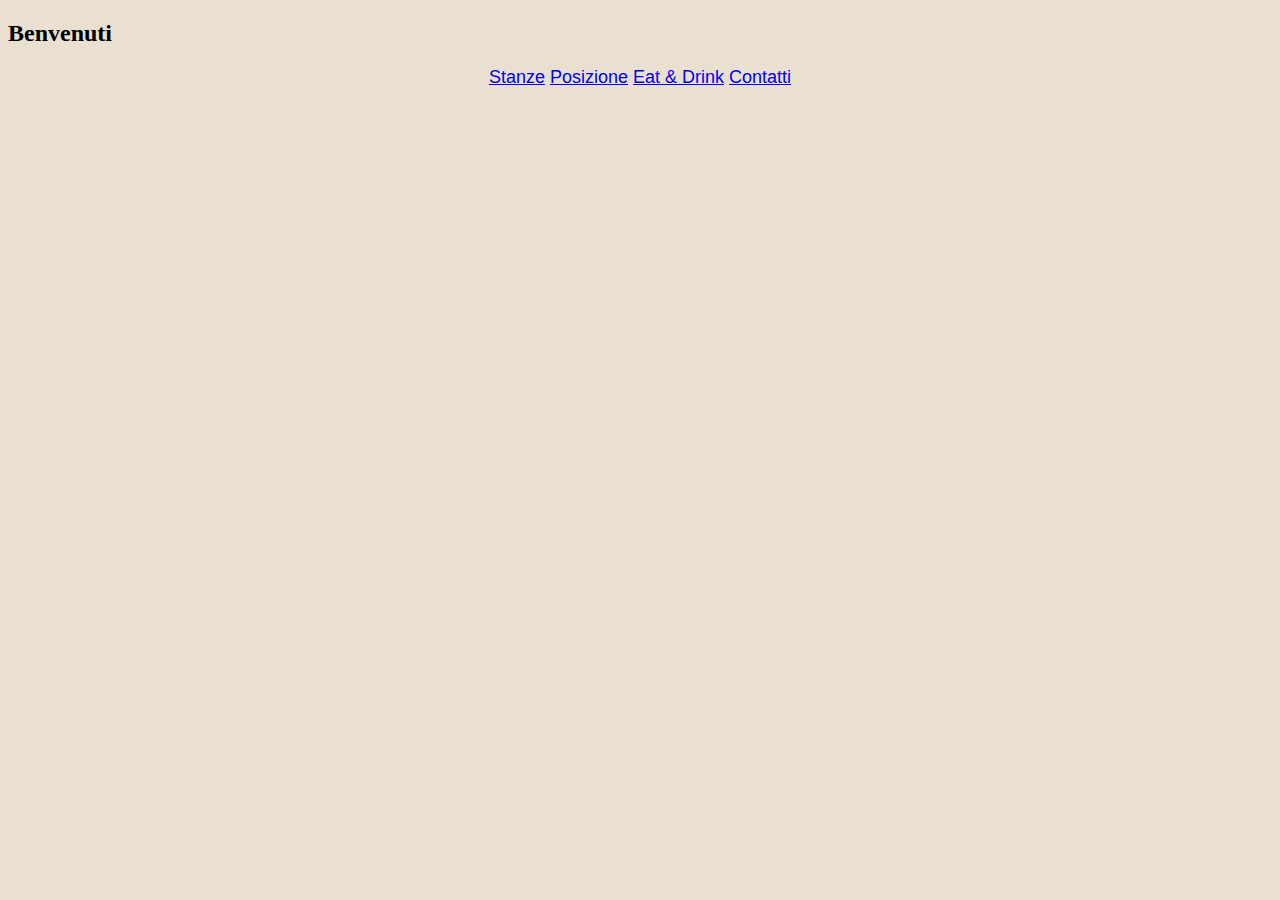
<file: TPSIT/Programmazione/B&B/index.html>
<!DOCTYPE html>
<!--Questo serve per commentare-->
<html>

<head>
	<title>Home</title>

</head>

<!--Questo serve per dare un colore alla pagina-->
<body bgcolor="#E9E0D2">

	
	
	<h2>Benvenuti</h2>
	<font  color="BLACK" align="center" face="arial" size="4">
	<p>
		<!--Questo seve per mettere un testo con link-->
		<a href=file:///C:/Matteo%20Porcu%203%5EB%20INF/TPSIT/Programmazione/stanze.html>Stanze</a>
		<a href=file:///C:/Matteo%20Porcu%203%5EB%20INF/TPSIT/Programmazione/posizione.html>Posizione</a>
		<a href=file:///C:/Matteo%20Porcu%203%5EB%20INF/TPSIT/Programmazione/Eat%20&%20drink.html>Eat & Drink</a>
		<a href=file:///C:/Matteo%20Porcu%203%5EB%20INF/TPSIT/Programmazione/Contatti.html>Contatti</a>
		</p>
	</font>
	
	<br><!--Serve per andare a capo-->
	
	<!--Questo serve per dare un font a un paragrafo-->
	
	<font color="BLACK"face="arial">
	<p><!--Questo serve per mettere un paragrafo--></p>
	</font>
	
</body>
</html>
</file>
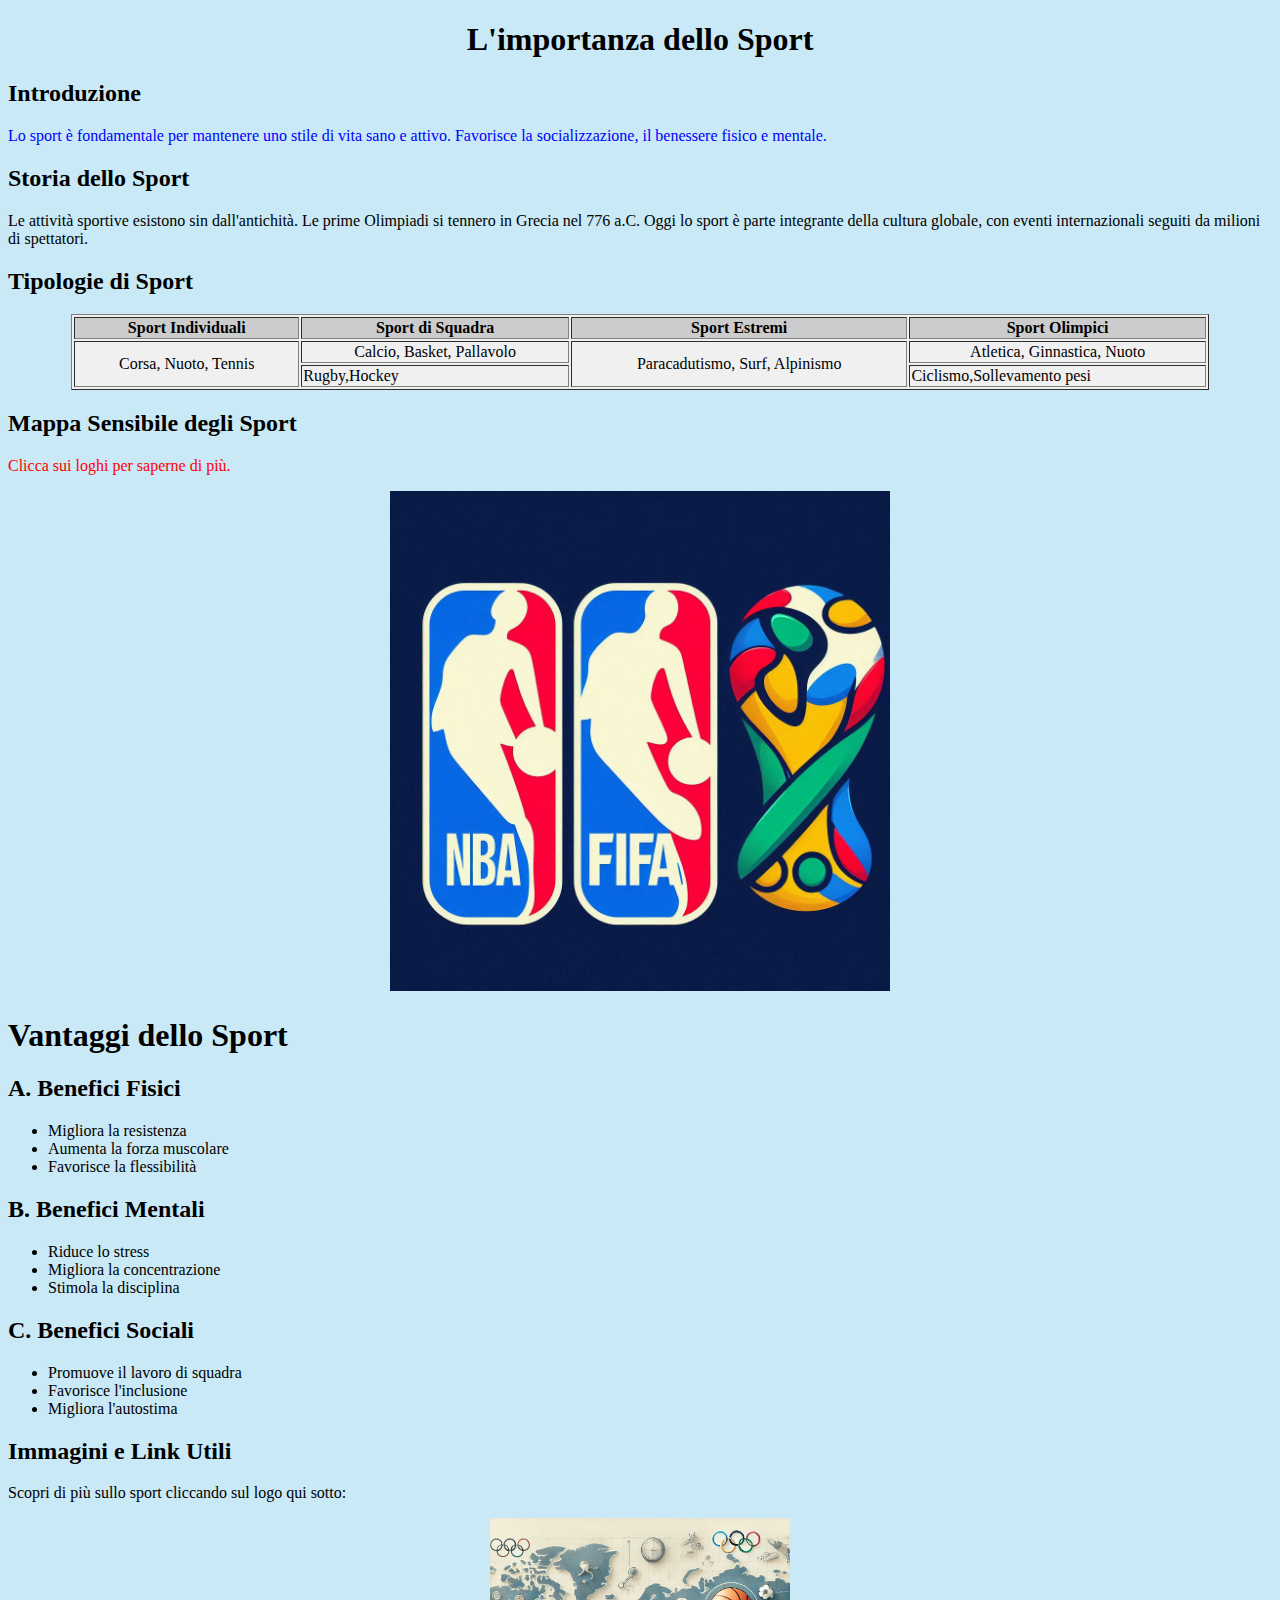
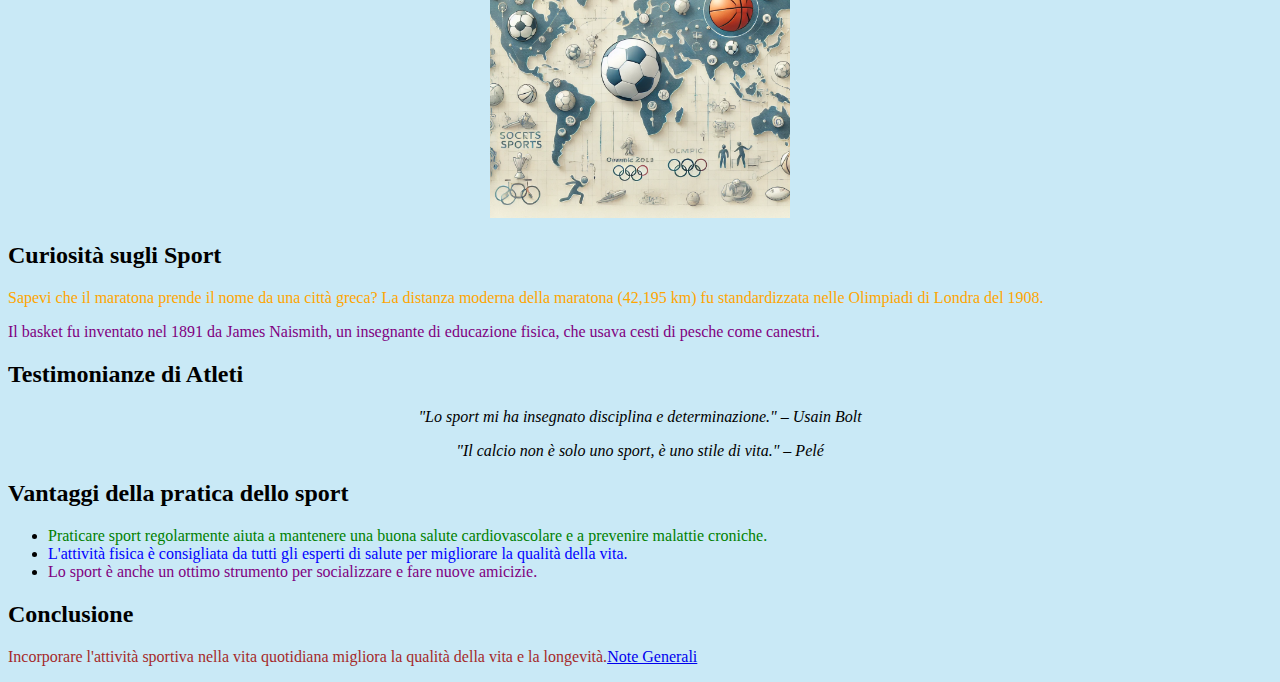
<file: TPSIT/Programmazione/Esercitazioni Scuola/Esercitazione 21-02-2025/index.html>
<!DOCTYPE html>
<html lang="it">
<head>
    <meta charset="UTF-8">
    <meta name="viewport" content="width=device-width, initial-scale=1.0">
    <title>L'importanza dello Sport</title>
</head>
<body bgcolor="#C9E9F6">

    <h1 align="center"><b>L'importanza dello Sport</b></h1>

    <h2>Introduzione</h2>
    <font color="blue">
    <p>Lo sport è fondamentale per mantenere uno stile di vita sano e attivo. Favorisce la socializzazione, il benessere fisico e mentale.</p>
    </font>
    <h2>Storia dello Sport</h2>
    <p>Le attività sportive esistono sin dall'antichità. Le prime Olimpiadi si tennero in Grecia nel 776 a.C. Oggi lo sport è parte integrante della cultura globale, con eventi internazionali seguiti da milioni di spettatori.</p>

    <h2>Tipologie di Sport</h2>
    <table border="1" bgcolor="#f0f0f0" width="90%" align="center">
        <tr bgcolor="#cccccc">
            <th>Sport Individuali</th>
            <th>Sport di Squadra</th>
            <th>Sport Estremi</th>
            <th>Sport Olimpici</th>
        </tr>
        <tr align="center">
            <td rowspan="2">Corsa, Nuoto, Tennis</td>
            <td>Calcio, Basket, Pallavolo</td>
            <td rowspan="2">Paracadutismo, Surf, Alpinismo</td>
            <td>Atletica, Ginnastica, Nuoto</td>
        </tr>

        <tr>
            <td>Rugby,Hockey</td>
            <td>Ciclismo,Sollevamento pesi</td>
        </tr>
    </table>

    <h2>Mappa Sensibile degli Sport</h2>
    <font color="red">
    <p>Clicca sui loghi per saperne di più.</p>
    </font>
    <div align="center">
        <img src="./img/loghi.jpeg" usemap="#sportmap" height="500">
    </div>
    <map name="sportmap">
        <area shape="rect" coords="0,0,100,100" href="https://www.nba.com" alt="NBA">
        <area shape="rect" coords="100,0,200,100" href="https://www.fifa.com" alt="FIFA">
        <area shape="rect" coords="200,0,300,100" href="https://www.olympics.com" alt="Olimpiadi">
    </map>

    <h1>Vantaggi dello Sport</h1>

    <h2>A. Benefici Fisici</h2>
    <ul>
        <li>Migliora la resistenza</li>
        <li>Aumenta la forza muscolare</li>
        <li>Favorisce la flessibilità</li>
    </ul>

    <h2>B. Benefici Mentali</h2>
    <ul>
        <li>Riduce lo stress</li>
        <li>Migliora la concentrazione</li>
        <li>Stimola la disciplina</li>
    </ul>

    <h2>C. Benefici Sociali</h2>
    <ul>
        <li>Promuove il lavoro di squadra</li>
        <li>Favorisce l'inclusione</li>
        <li>Migliora l'autostima</li>
    </ul>


    <h2>Immagini e Link Utili</h2>
    <p>Scopri di più sullo sport cliccando sul logo qui sotto:</p>
   
    <a href="https://www.sport.it">
    <div align="center">
            <img src="./img/sport-logo.png" width="300">
        </a>
    </div>
    

<h2>Curiosità sugli Sport</h2>
<font color="orange">
    <p>Sapevi che il maratona prende il nome da una città greca? La distanza moderna della maratona (42,195 km) fu standardizzata nelle Olimpiadi di Londra del 1908.</p>
</font>
<font color="purple">
<p>Il basket fu inventato nel 1891 da James Naismith, un insegnante di educazione fisica, che usava cesti di pesche come canestri.</p>
</font>

<h2>Testimonianze di Atleti</h2>
<div align="center">
<p><i>"Lo sport mi ha insegnato disciplina e determinazione." – Usain Bolt</i></p>
<p><i>"Il calcio non è solo uno sport, è uno stile di vita." – Pelé</i></p>
</div>
<h2>Vantaggi della pratica dello sport</h2>
<ul>
    <li><font color="green">Praticare sport regolarmente aiuta a mantenere una buona salute cardiovascolare e a prevenire malattie croniche.</font></li>
    <li><font color="blue">L'attività fisica è consigliata da tutti gli esperti di salute per migliorare la qualità della vita.</font></li>
    <li><font color="purple">Lo sport è anche un ottimo strumento per socializzare e fare nuove amicizie.</font></li>
</ul>

<h2>Conclusione</h2>
<p><font color="brown">Incorporare l'attività sportiva nella vita quotidiana migliora la qualità della vita e la longevità.</font><a href="https://it.wikipedia.org/wiki/Wikipedia:Avvertenze_generali&quot">Note Generali</a></p>

    

    
</body>
</html>
</file>
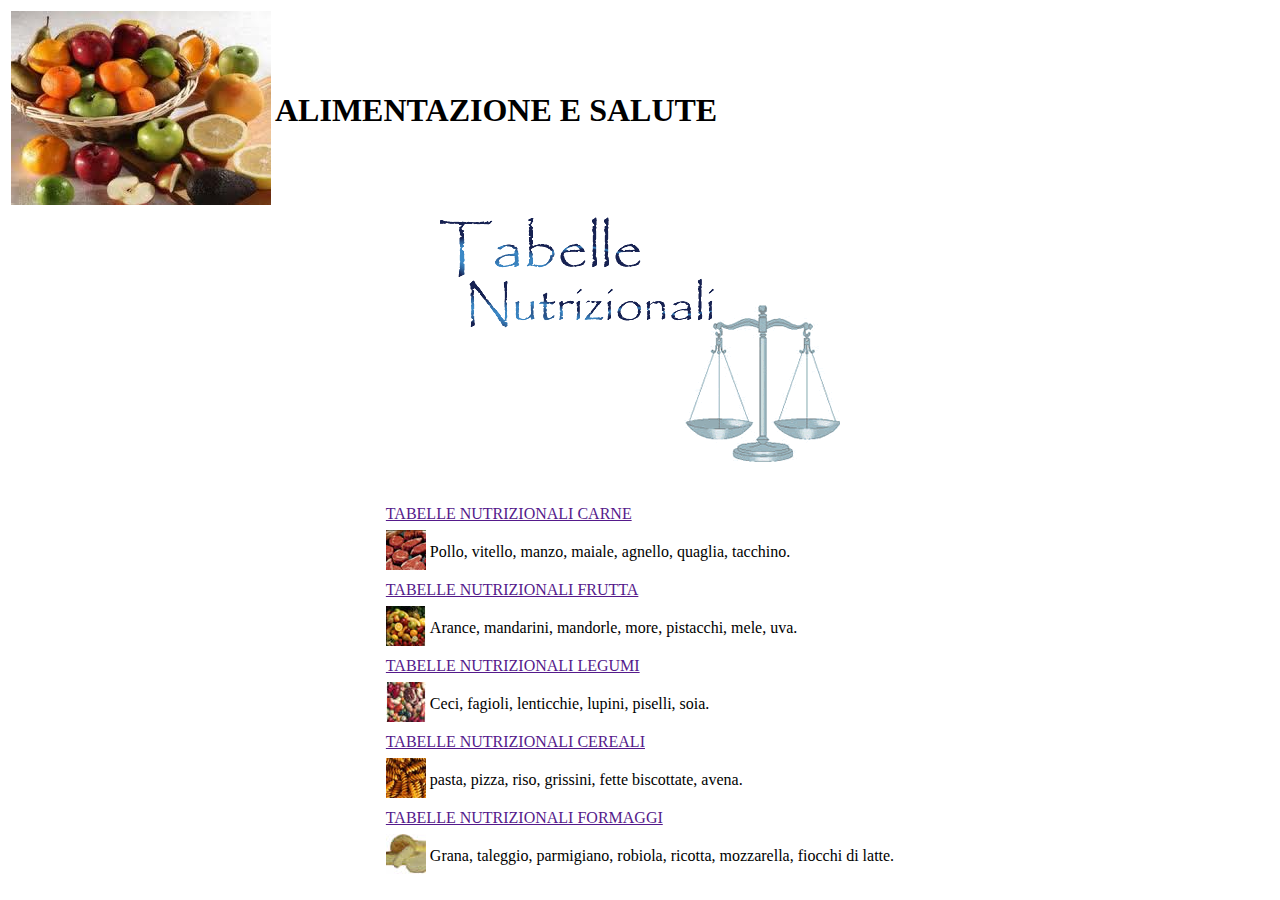
<file: TPSIT/Programmazione/Esercitazioni Scuola/Esercitazione 7-02-2025/index.html>
<!DOCTYPE html>
<html lang="it">
<head>
    <title>Tabelle Nutrizionali</title>
</head>
<body>
    <table>
        <tr>
            <td>
                <img src="./Img/logo2.jpg" alt="FRUTTA">
            </td>
            <td>
                <h1>ALIMENTAZIONE E SALUTE</h1>
            </td>
        </tr>
    </table>
    <div align="center">
     <img src="./Img/tabelle-nutrizionali.gif" alt="tabelle nutrizionali" >
    </div>

    <br><br>
    <table align="center">
        <tr>
            <td colspan="2">
                <a href="">TABELLE NUTRIZIONALI CARNE</a>

            </td>
        </tr>
        <tr>
            <td>
                <img src="./Img/carne.jpg" alt="carne">
            </td>
            <td>
                <p>Pollo, vitello, manzo, maiale, agnello, quaglia, tacchino.</p>
            </td>
        </tr>

        <tr>
            <td colspan="2">
                <a href="">TABELLE NUTRIZIONALI FRUTTA</a>

            </td>
        </tr>
        <tr>
            <td>
                <img src="./Img/FRUITS.jpg" alt="frutta">
            </td>
            <td>
                <p>Arance, mandarini, mandorle, more, pistacchi, mele, uva.</p>
            </td>
        </tr>

        <tr>
            <td colspan="2">
                <a href="">TABELLE NUTRIZIONALI LEGUMI</a>

            </td>
        </tr>
        <tr>
            <td>
                <img src="./Img/legumi.jpg" alt="legumi">
            </td>
            <td>
                <p>Ceci, fagioli, lenticchie, lupini, piselli, soia.</p>
            </td>
        </tr>

        <tr>
            <td colspan="2">
                <a href="">TABELLE NUTRIZIONALI CEREALI</a>

            </td>
        </tr>
        <tr>
            <td>
                <img src="./Img/pasta.jpg" alt="cereali">
            </td>
            <td>
                <p>pasta, pizza, riso, grissini, fette biscottate, avena.</p>
            </td>
        </tr>

        <tr>
            <td colspan="2">
                <a href="">TABELLE NUTRIZIONALI FORMAGGI</a>

            </td>
        </tr>
        <tr>
            <td>
                <img src="./Img/formaggi.jpg" alt="formaggi">
            </td>
            <td>
                <p>Grana, taleggio, parmigiano, robiola, ricotta, mozzarella, fiocchi di latte.</p>
            </td>
        </tr>
    </table>
</body>
</html>
</file>
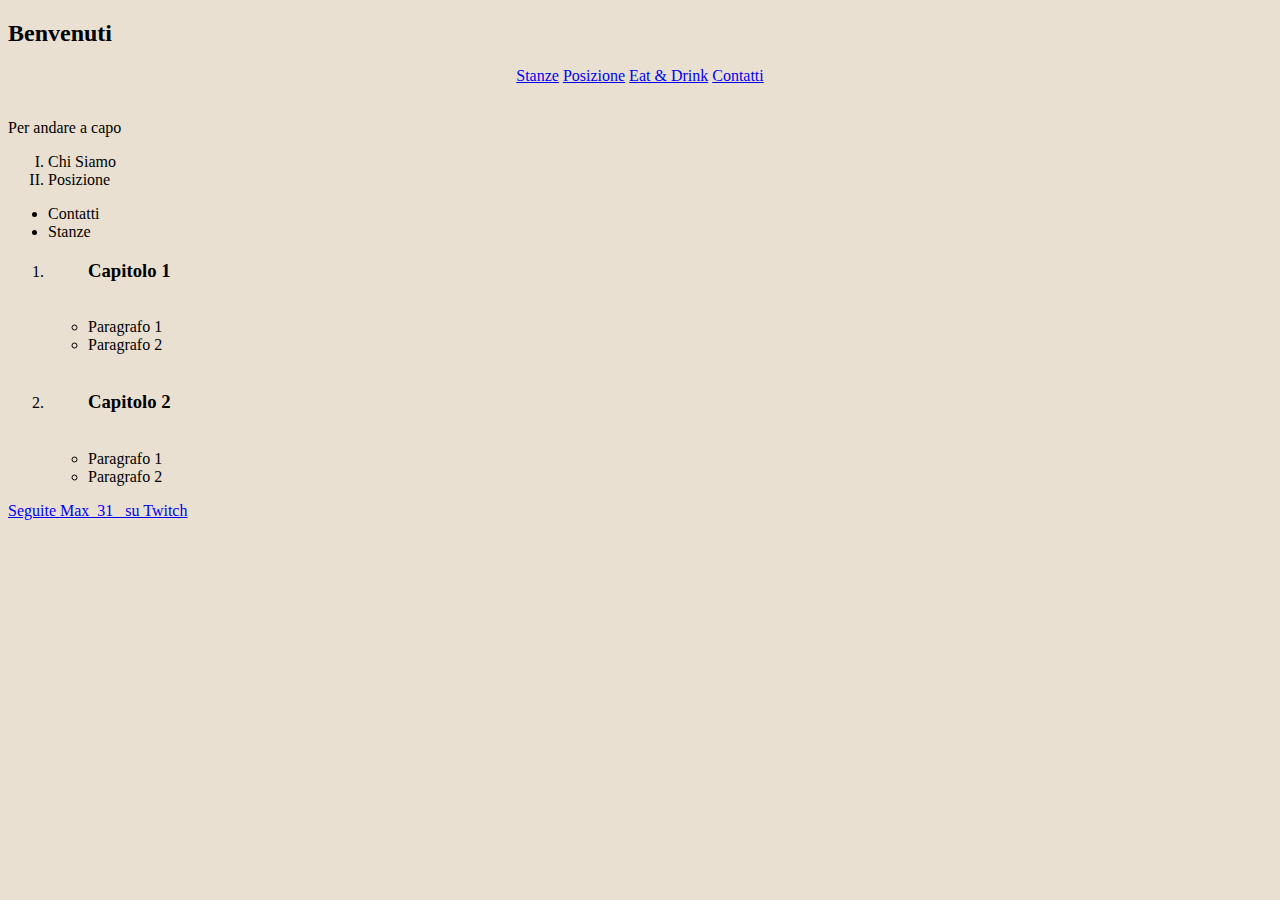
<file: TPSIT/Programmazione/Siti Web/HTML/Index.html>
<!DOCTYPE html>
<!--Questo serve per commentare-->
<html>

<head>
	<title>Home</title>

</head>

<body bgcolor="#E9E0D2">
	<h2>Benvenuti</h2>
    <p align="center">
	    <a href=file:///C:/Matteo%20Porcu%203%5EB%20INF/TPSIT/Programmazione/stanze.html>Stanze</a>
	    <a href=file:///C:/Matteo%20Porcu%203%5EB%20INF/TPSIT/Programmazione/posizione.html>Posizione</a>
	    <a href=file:///C:/Matteo%20Porcu%203%5EB%20INF/TPSIT/Programmazione/Eat%20&%20drink.html>Eat & Drink</a>
	    <a href=file:///C:/Matteo%20Porcu%203%5EB%20INF/TPSIT/Programmazione/Contatti.html>Contatti</a>
    </p>
	<br>Per andare a capo</br>
    <ol type="I">
    <li>Chi Siamo</li>
    <li>Posizione</li>
    </ol>
    <ul>
        <li>Contatti</li>
        <li>Stanze</li>
    </ul>
    <ol>
        <li>
            <ul>
                <h3>Capitolo 1</h3>
            </ul>
        </br>
            <ul>
                <li>Paragrafo 1</li>
            </ul>
            <ul>
                <li>Paragrafo 2</li>
            </ul>
        </li>
    </br>
        <li>
            <ul>
                <h3>Capitolo 2</h3>
            </ul>
        </br>
            <ul>
                <li>Paragrafo 1</li>
            </ul>
            <ul>
                <li>Paragrafo 2</li>
            </ul>
        </li>
    </ol>
    <a href="https://www.twitch.tv/max_31__">Seguite Max_31_ su Twitch</a>
</body>
</html>
</file>
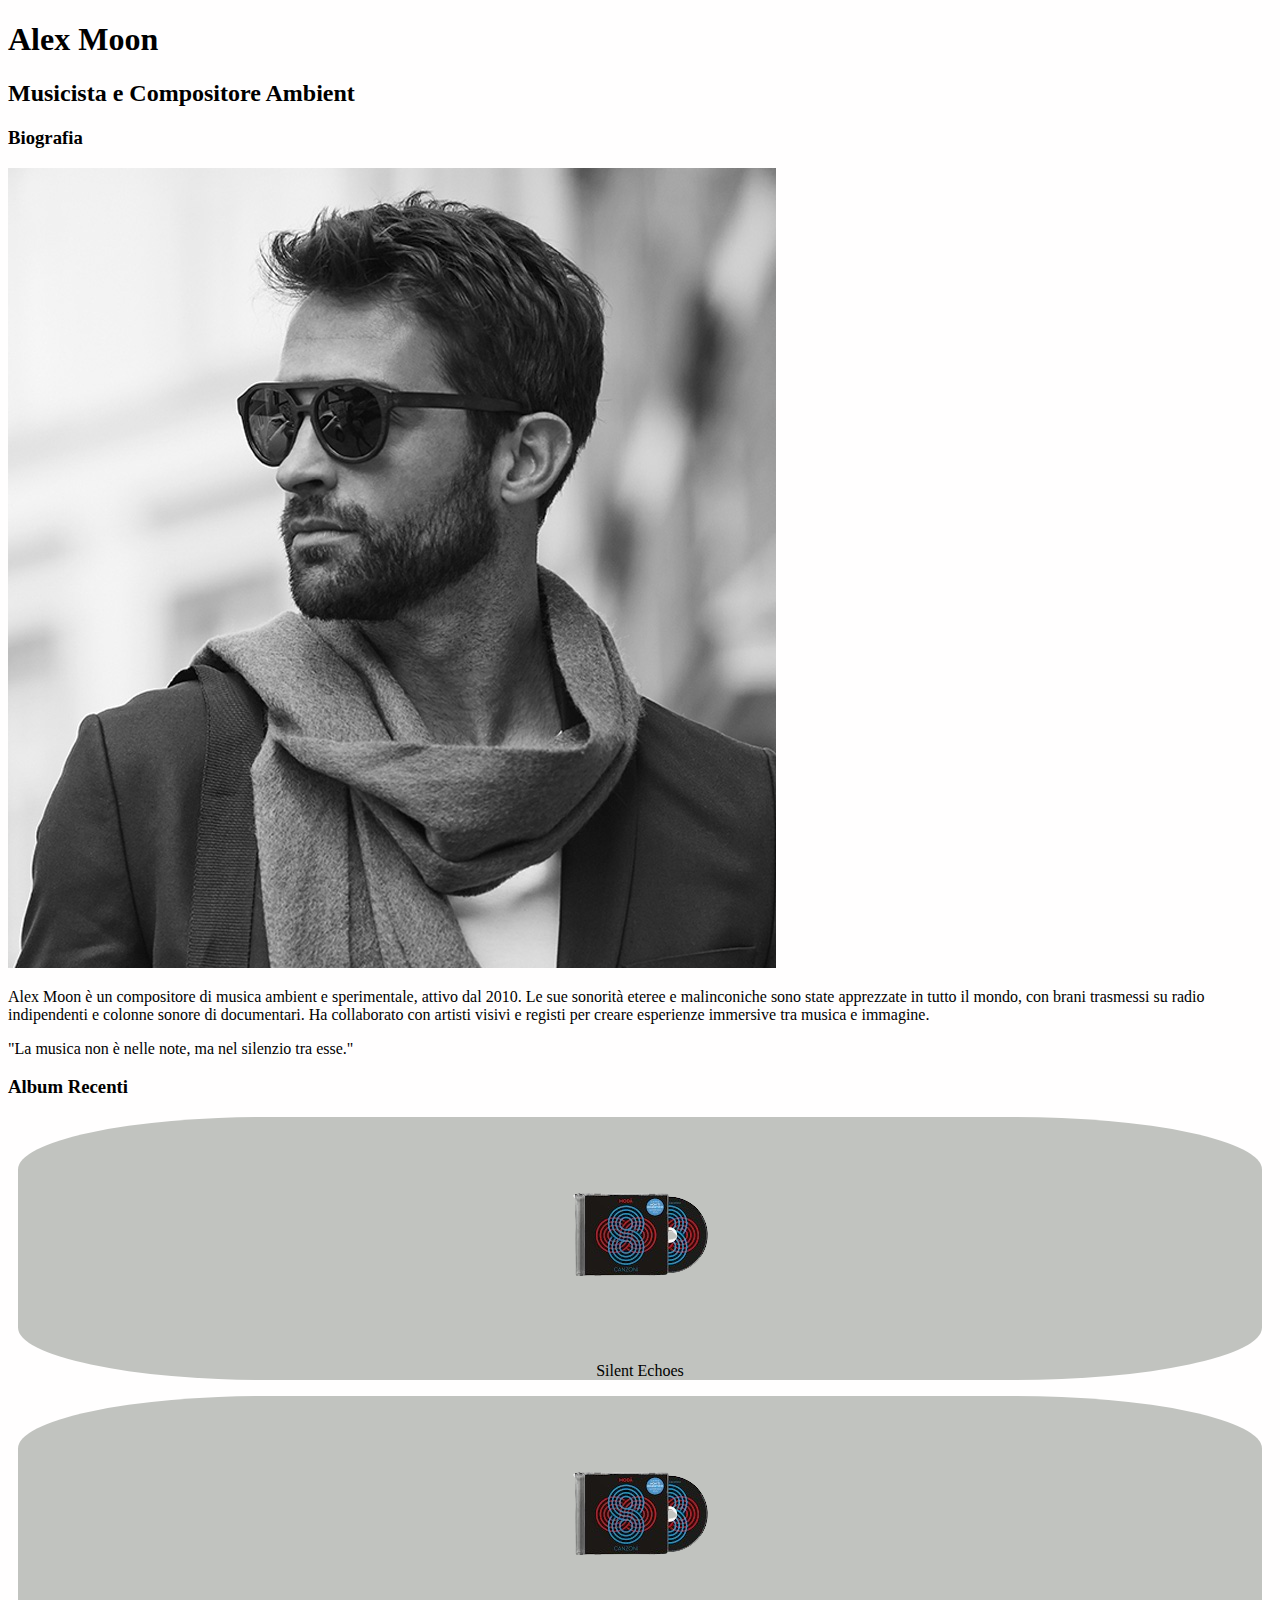
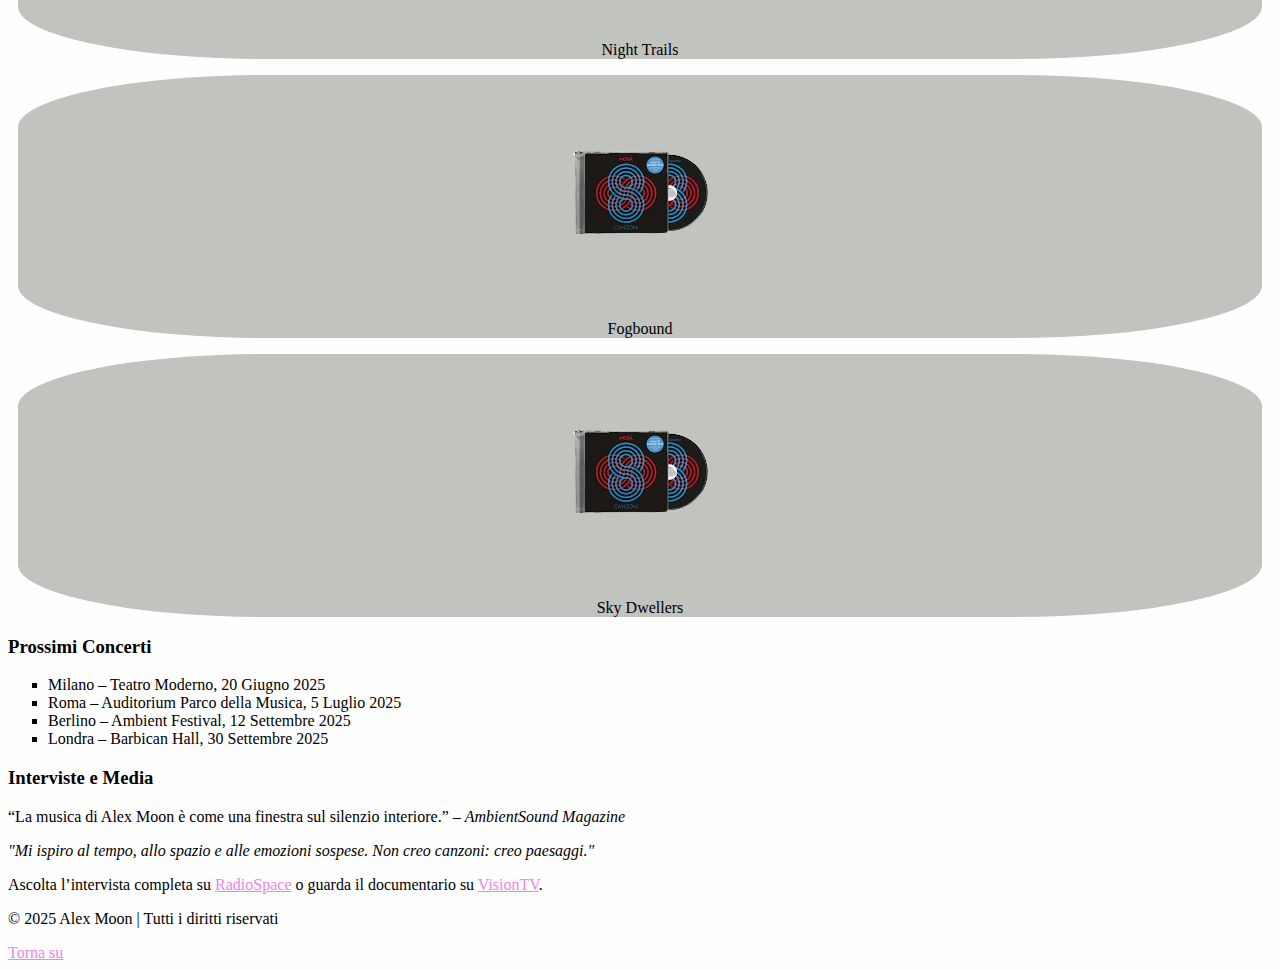
<file: TPSIT/Programmazione/Esercitazioni Scuola/Esercitazione 09-05-2025/html/index.html>
<!DOCTYPE html>
<html lang="it">
<head>
    <meta charset="UTF-8">
    <meta name="viewport" content="width=device-width, initial-scale=1.0">
    <title>Alex Moon</title>
    <link rel="stylesheet" href="../css/style.css">
</head>
<body>

    <header>
        <h1>Alex Moon</h1>
        <h2>Musicista e Compositore Ambient</h2>
    </header>

    <section class="bio">
        <h3>Biografia</h3>
        <div class="bio-content">
            <img src="../img/profilo.jpeg" alt="Alex Moon">
            <p>
                Alex Moon è un compositore di musica ambient e sperimentale, attivo dal 2010. Le sue sonorità eteree e malinconiche sono state apprezzate in tutto il mondo, con brani trasmessi su radio indipendenti e colonne sonore di documentari. Ha collaborato con artisti visivi e registi per creare esperienze immersive tra musica e immagine.
            </p>
            <aside>"La musica non è nelle note, ma nel silenzio tra esse."</aside>
        </div>
    </section>


    <section class="albums">
        <h3>Album Recenti</h3>
        <div class="album-grid">
            <div class="album"><img src="../img/album.png" alt="Silent Echoes"><p>Silent Echoes</p></div>
            <div class="album"><img src="../img/album.png" alt="Night Trails"><p>Night Trails</p></div>
            <div class="album"><img src="../img/album.png" alt="Fogbound"><p>Fogbound</p></div>
            <div class="album"><img src="../img/album.png" alt="Sky Dwellers"><p>Sky Dwellers</p></div>
        </div>
    </section>

    <section class="concerts">
        <h3>Prossimi Concerti</h3>
        <ul>
            <li>Milano – Teatro Moderno, 20 Giugno 2025</li>
            <li>Roma – Auditorium Parco della Musica, 5 Luglio 2025</li>
            <li>Berlino – Ambient Festival, 12 Settembre 2025</li>
            <li>Londra – Barbican Hall, 30 Settembre 2025</li>
        </ul>
    </section>

    <section class="interview">
        <h3>Interviste e Media</h3>
        <div class="media-grid">
        <p>“La musica di Alex Moon è come una finestra sul silenzio interiore.” – <em>AmbientSound Magazine</em></p>
        <p><em><span class="highlight">"Mi ispiro al tempo, allo spazio e alle emozioni sospese. Non creo canzoni: creo paesaggi."</span></em></p>
        <p>Ascolta l’intervista completa su <a href="#">RadioSpace</a> o guarda il documentario su <a href="#">VisionTV</a>.</p>
        </div>
    </section>

    <footer>
        <p>© 2025 Alex Moon | Tutti i diritti riservati</p>
        <a href="#">Torna su</a>
    </footer>

</body>
</html>
</file>
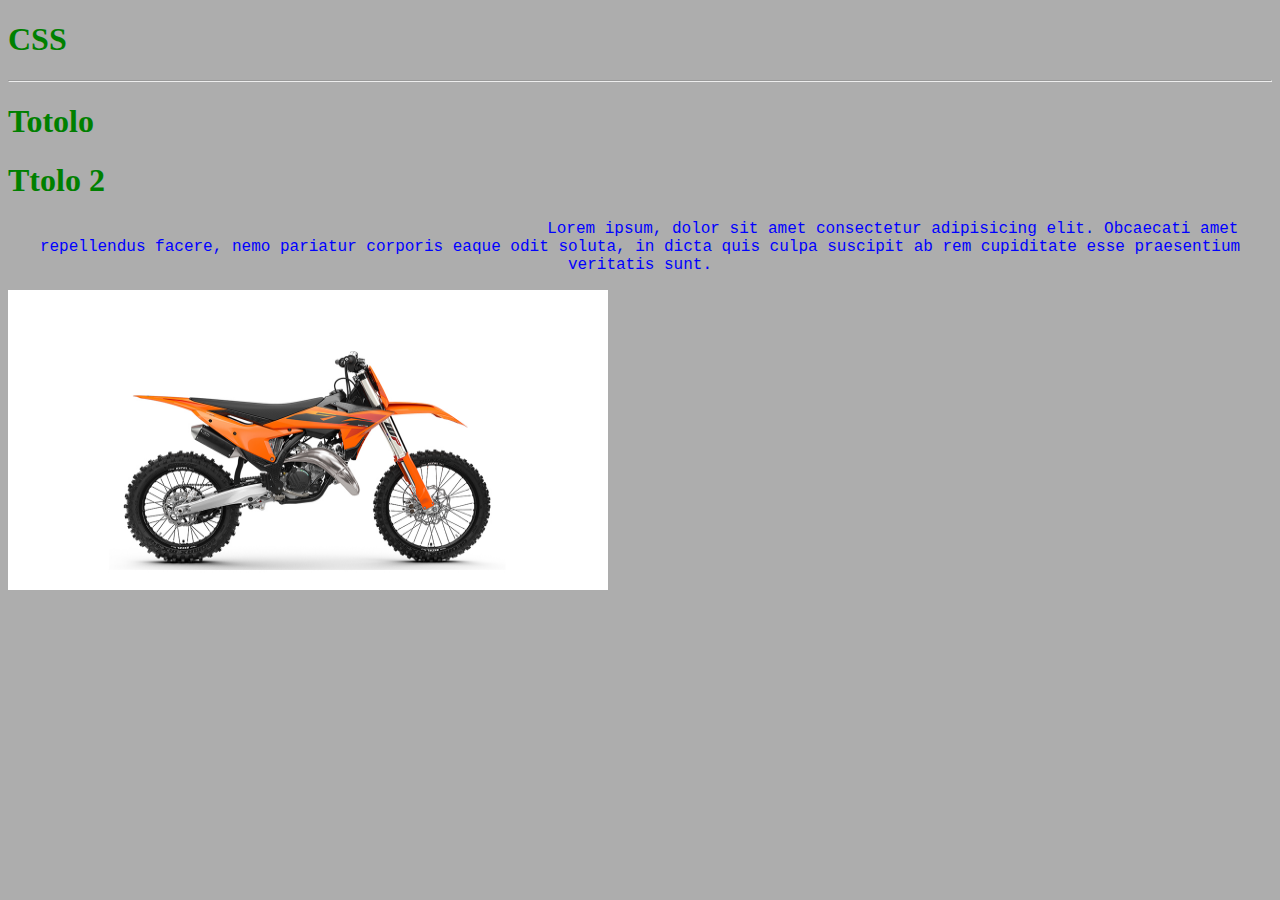
<file: TPSIT/Programmazione/Esercitazioni Scuola/Esercitazione 11-04-2025/HTML/index.html>
<!DOCTYPE html>
<html lang="it">
<head>
    <meta charset="UTF-8">
    <meta name="viewport" content="width=device-width, initial-scale=1.0">
    <title>CSS</title>
    <link rel="stylesheet" href="../CSS/style.css">

    <!--CSS INCORPORATO-->
    <style>
        /*Questo è un commento CSS*/
        body {
            background-color: #adadad;
        }
        h1{
            color: green;
        }
        p{
            text-align: center;
            font-size: medium;
            font-family: 'Courier New', Courier, monospace;
            color: blue;
            text-indent: 40%;

        }
    </style>

</head>
<body>
    
    <h1>CSS</h1>
    <hr>

    <!--CSS INLINE
    <h1 style="color:green ; text-align: center" >Titolo in verde</h1>

    <p style="font-size: 50px; font-family:Arial, Helvetica, sans-serif ">Lorem ipsum dolor sit amet consectetur adipisicing elit. Harum, aliquam? Veritatis magni esse temporibus! Quas velit cum expedita consequuntur cupiditate maxime quam architecto accusantium ad aperiam, distinctio unde amet minus!</p>
    <h2 style="font-family:'Times New Roman', Times, serif; text-align:center">font-family</h2>
    -->
    <h1>Totolo</h1>
    <h1>Ttolo 2</h1>
    <p>Lorem ipsum, dolor sit amet consectetur adipisicing elit. Obcaecati amet repellendus facere, nemo pariatur corporis eaque odit soluta, in dicta quis culpa suscipit ab rem cupiditate esse praesentium veritatis sunt.</p>

    <div class=".container">
    <img src="../IMG/ktm.jpg" alt="Immagine" width="600" height="300">
    </div>

</body>
</html>
</file>
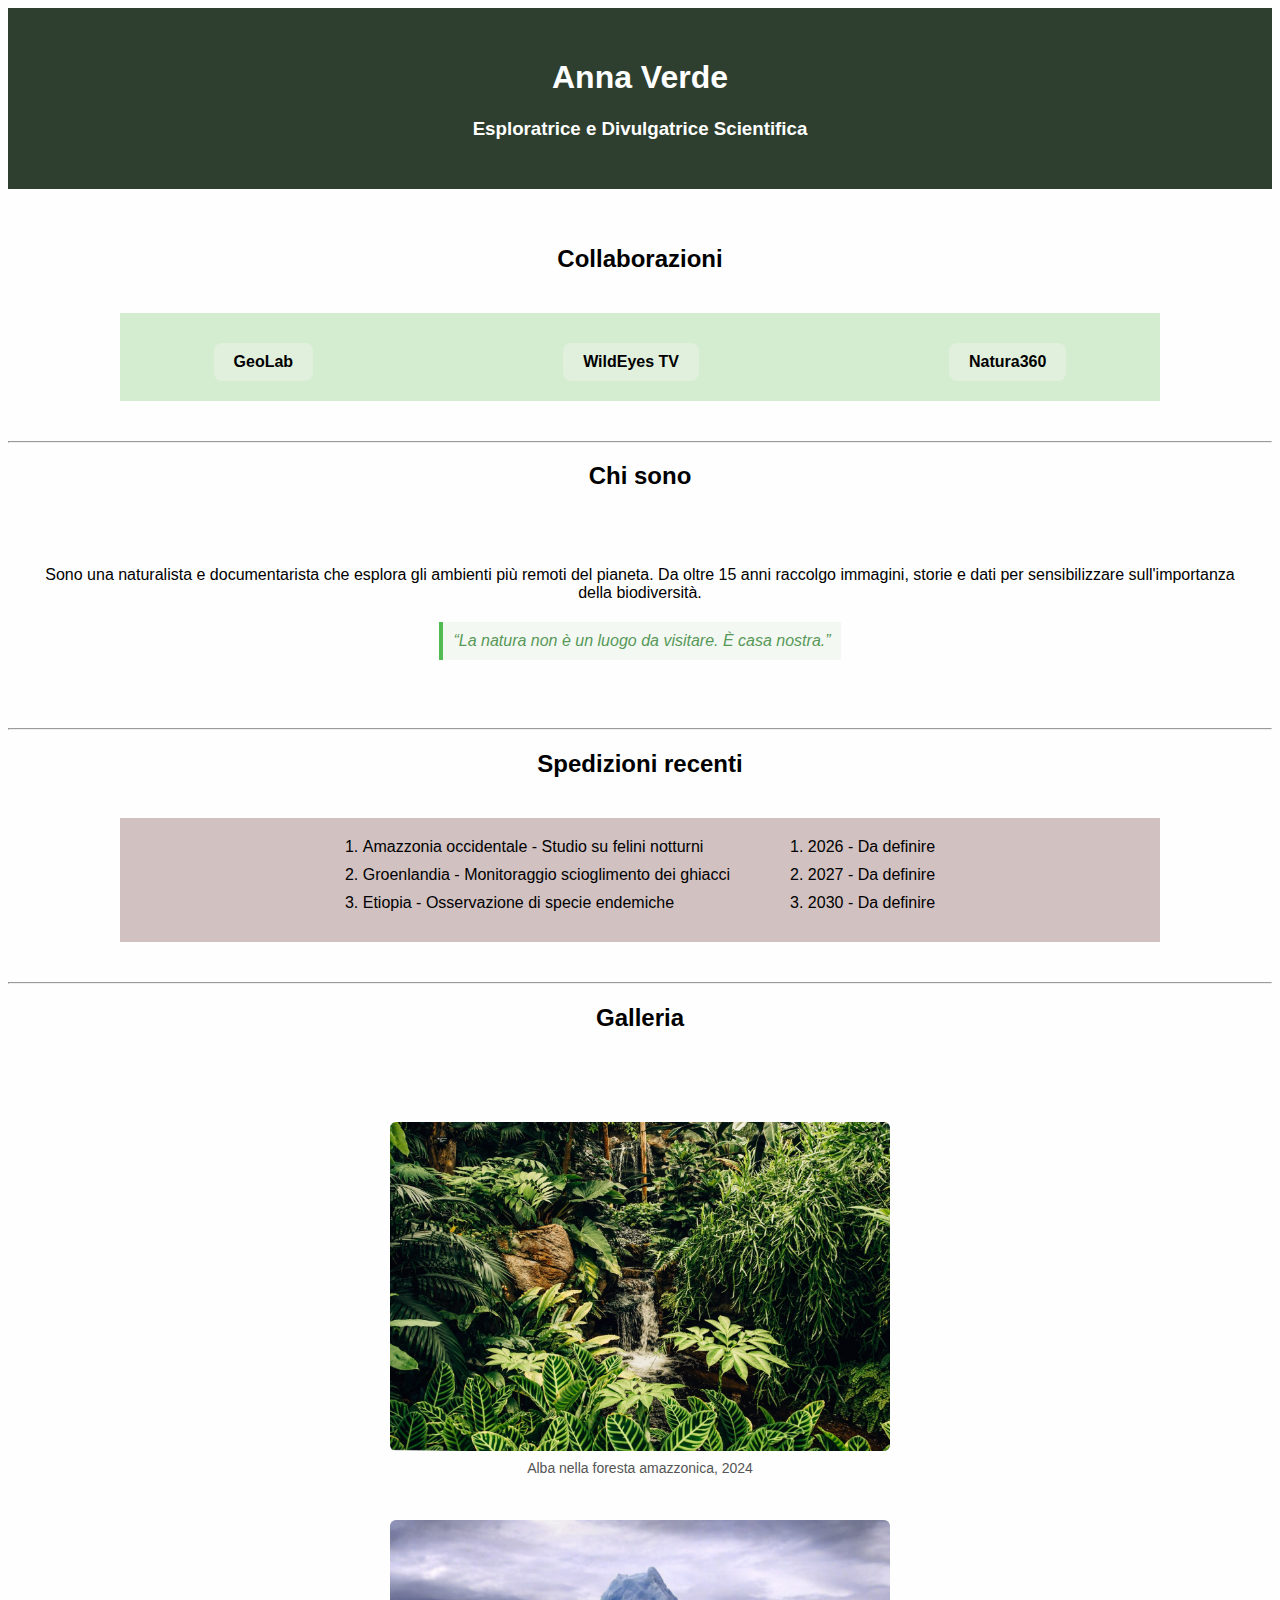
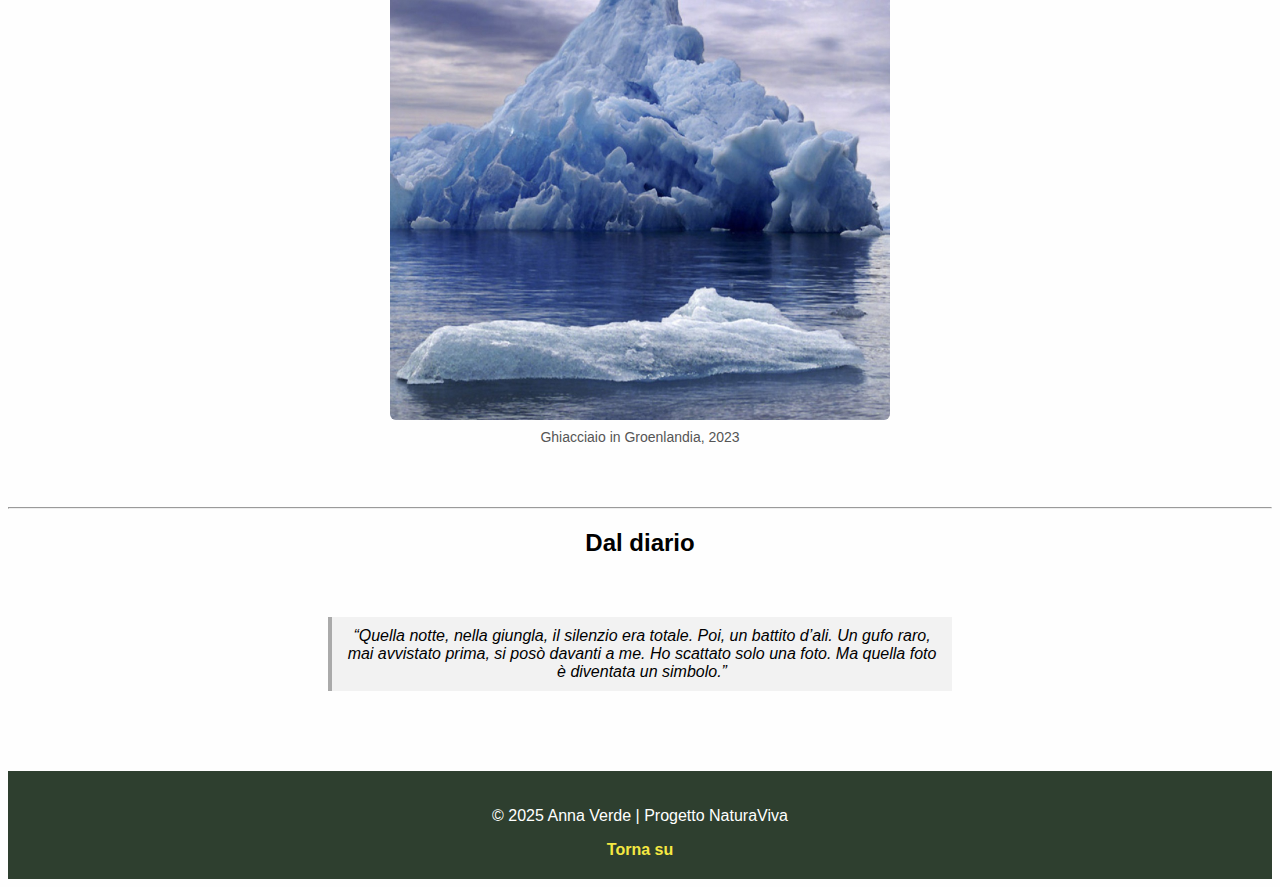
<file: TPSIT/Programmazione/Esercitazioni Scuola/Esercitazione 16-05-2025/html/index.html>
<!DOCTYPE html>
<html lang="it">
<head>
    <meta charset="UTF-8">
    <meta name="viewport" content="width=device-width, initial-scale=1.0">
    <title>Anna Verde</title>
    <link rel="stylesheet" href="../css/style.css"> <!-- Collego il file CSS -->
</head>
<body>
        <!-- Intestazione -->
        <header>
            <h1>Anna Verde</h1>
            <h3>Esploratrice e Divulgatrice Scientifica</h3>
            
        </header>

        <br>
        <br>

        <h2 class="titoletti">Collaborazioni</h2>

        <!-- Collaborazioni -->
        <div class="collaborazioni">
            <div class="box-collab">
                <span>GeoLab</span>
                <span>WildEyes TV</span>
                <span>Natura360</span>
            </div>
        </div>

        <hr>

        <h2 class="titoletti">Chi sono</h2>

        <!-- Chi sono -->
        <div class="chi-sono"> 
            <p>
                Sono una naturalista e documentarista che esplora gli ambienti più remoti del pianeta.
                Da oltre 15 anni raccolgo immagini, storie e dati per sensibilizzare sull'importanza della biodiversità.
            </p>
            <div class="citazione">“La natura non è un luogo da visitare. È casa nostra.”</div>
        </div>

        <hr>

        <h2 class="titoletti">Spedizioni recenti</h2>

        <div class="spedizioni">
            <div class="elenco-affiancato">
                <ol class="titoli">
                    <li>Amazzonia occidentale - Studio su felini notturni</li>
                    <li>Groenlandia - Monitoraggio scioglimento dei ghiacci</li>
                    <li>Etiopia - Osservazione di specie endemiche</li>
                </ol>
                <ol class="date">
                    <li>2026 - Da definire</li>
                    <li>2027 - Da definire</li>
                    <li>2030 - Da definire</li>
                </ol>
            </div>
        </div>

        <hr>

        <h2 class="titoletti">Galleria</h2>

        <!-- Galleria -->
        <div class="galleria">
            <img src="../img/foresta.jpg" alt="Foresta Amazzonica">
            <p class="didascalia">Alba nella foresta amazzonica, 2024</p>

            <img src="../img/ghiaccio.jpg" alt="Ghiacciaio in Groenlandia">
            <p class="didascalia">Ghiacciaio in Groenlandia, 2023</p>
        </div>

        <hr>

        <h2 class="titoletti">Dal diario</h2>

        <!-- Diario -->
        <div class="diario">
            <p class="testo-diario">
                “Quella notte, nella giungla, il silenzio era totale. Poi, un battito d’ali.
                Un gufo raro, mai avvistato prima, si posò davanti a me.
                Ho scattato solo una foto. Ma quella foto è diventata un simbolo.”
            </p>
        </div>

        <!-- Footer -->
        <footer>
            <p>© 2025 Anna Verde | Progetto NaturaViva</p>
            <a href="#">Torna su</a>
        </footer>
</body>
</html>
</file>
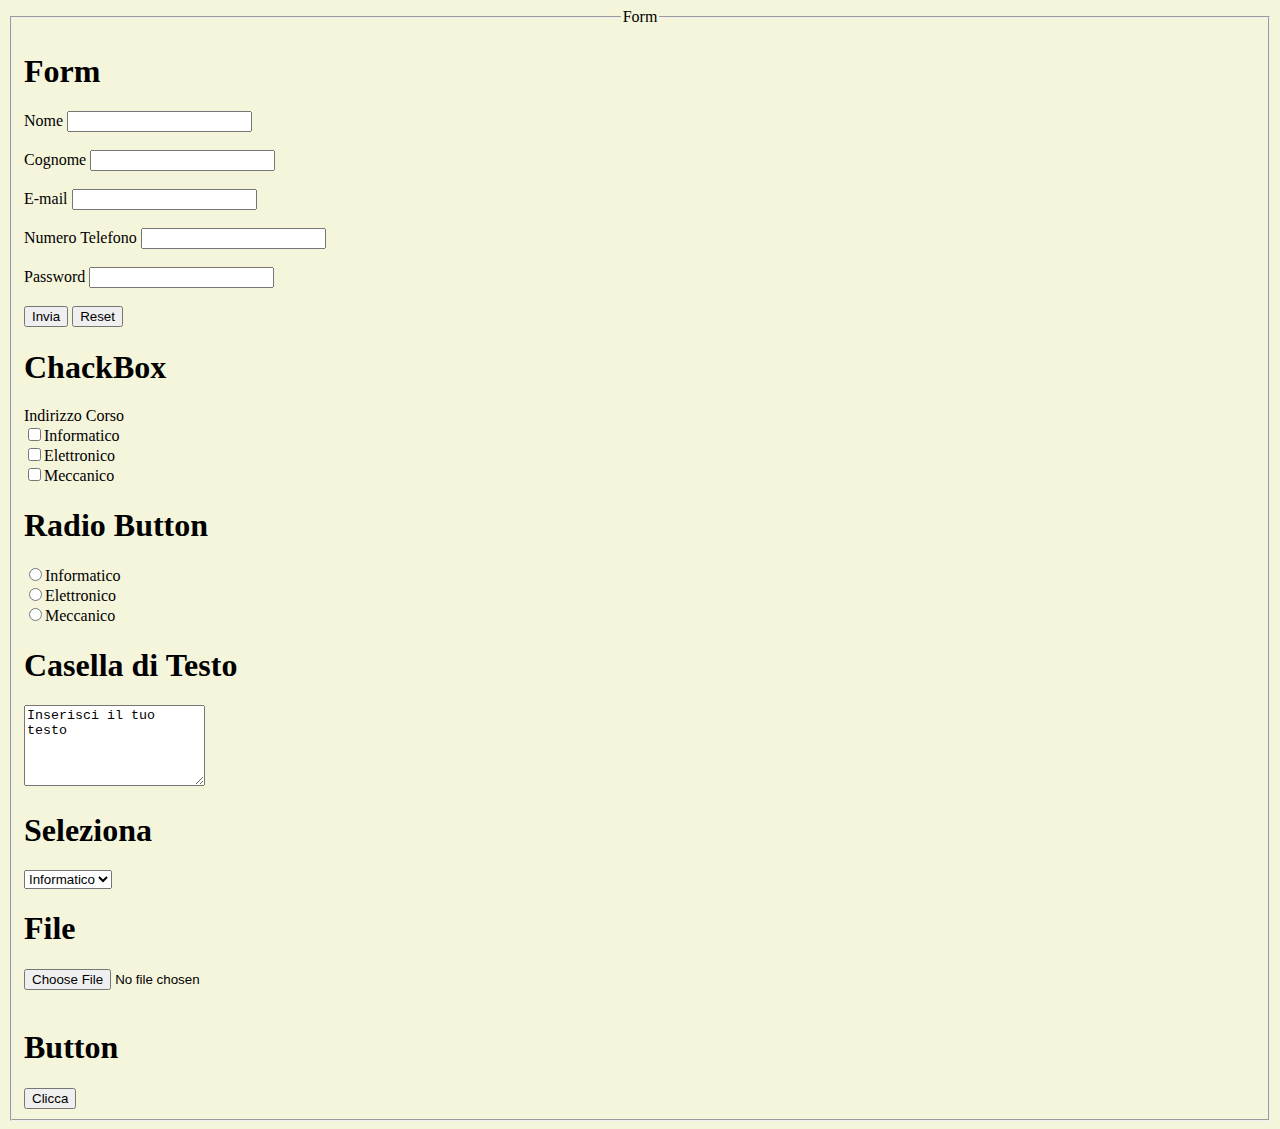
<file: TPSIT/Programmazione/Esercitazioni Scuola/Esercitazione 21-03-2025/asset/index.html>
<!DOCTYPE html>
<html lang="en">
<head>
    <meta charset="UTF-8">
    <meta name="viewport" content="width=device-width, initial-scale=1.0">
    <title>Form</title>
</head>
<body bgcolor="#F5F5DC">
    <fieldset>
        <legend align="center">Form</legend>
    <form>
    <h1>Form</h1>
    
    Nome    <input type="text" name="Nome" size="20"><br>
    <br>
    Cognome <input type="text" name="Cognome" size="20"><br>
    <br>
    E-mail   <input type="email" name="email" size="20"><br>
    <br>
    Numero Telefono <input type="text" name="Telefono" size="20"><br>
    <br>
    Password <input type="password" name="Password" size="20"><br>
    <br>
    <input type="submit" value="Invia">
    <input type="reset" value="Reset">


    <h1>ChackBox</h1>
    Indirizzo Corso<br>
    <input type="checkbox" name="Corso" value="Corso">Informatico<br>
    <input type="checkbox" name="Corso" value="Corso">Elettronico<br>
    <input type="checkbox" name="Corso" value="Corso">Meccanico<br>

    <h1>Radio Button</h1>
    <input type="radio" name="Corso" value="Corso">Informatico<br>
    <input type="radio" name="Corso" value="Corso">Elettronico<br>
    <input type="radio" name="Corso" value="Corso">Meccanico<br>


    <h1>Casella di Testo</h1>
    <textarea name="Testo" cols="20" rows="5">Inserisci il tuo testo</textarea><br>

    <h1>Seleziona</h1>
    <select name="Seleziona">
        <option value="Corso">Informatico</option>
        <option value="Corso">Elettronico</option>
        <option value="Corso">Meccanico</option>
   </select>


   <h1>File</h1>
   <input type="file" name="File" size="20"><br>
   <br>

   <h1>Button</h1>
   <input type="button" value="Clicca">



    </form>
</fieldset>


    
</body>
</html>
</file>
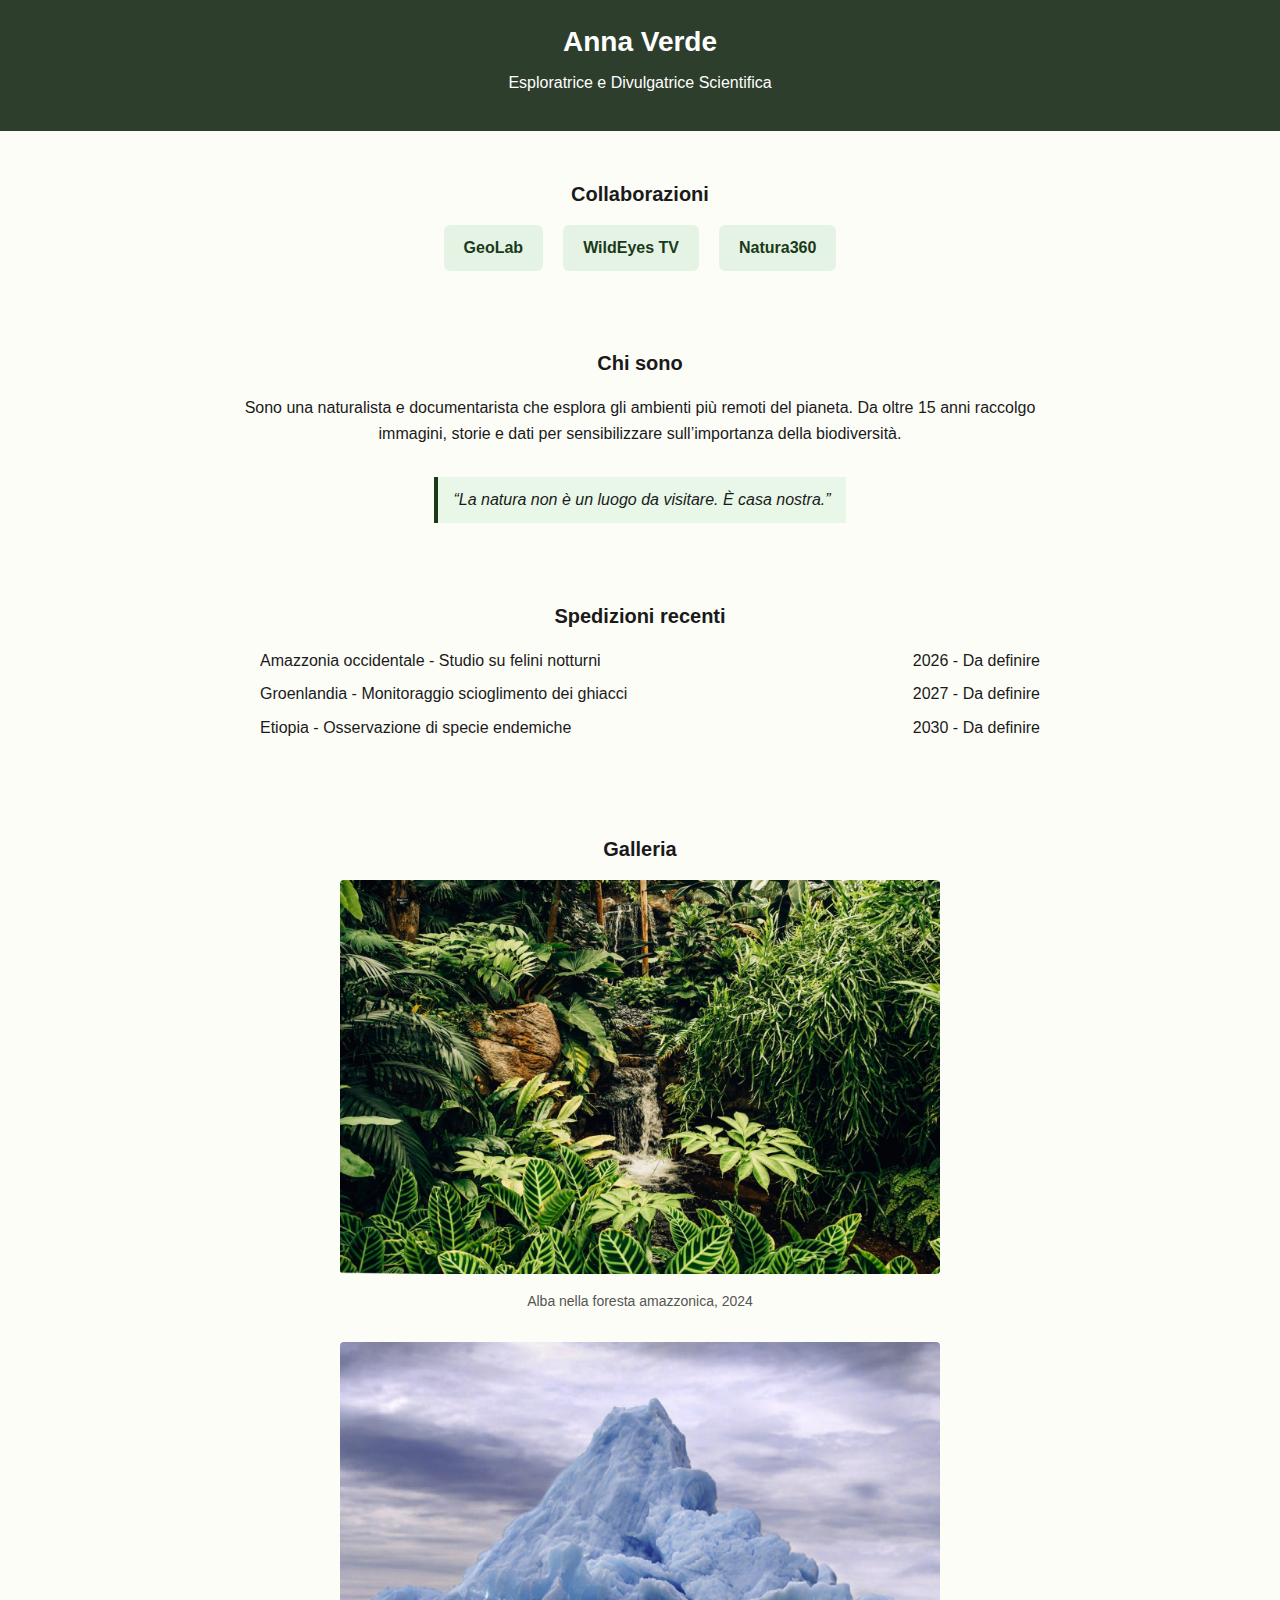
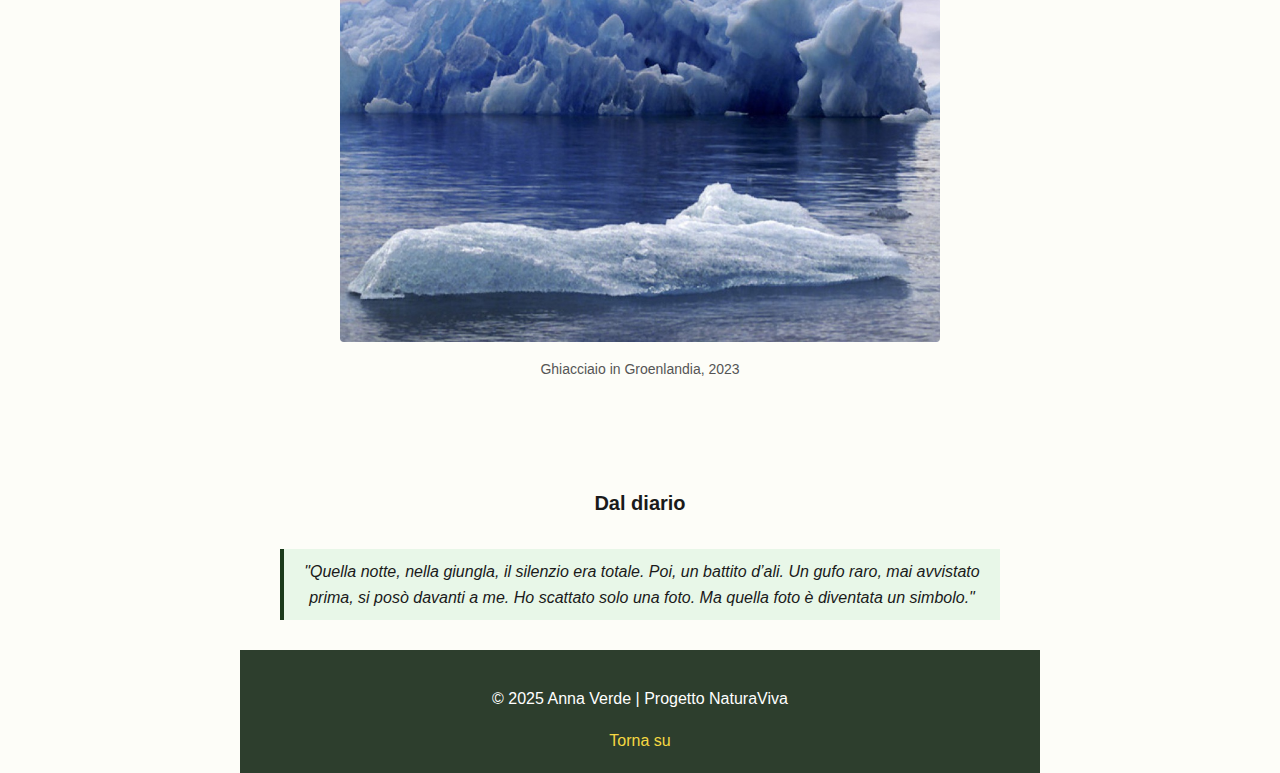
<file: TPSIT/Programmazione/Esercitazioni Scuola/Esercitazione 23-05-2025/html/index.html>
<!DOCTYPE html>
<html lang="it">
<head>
    <meta charset="UTF-8">
    <meta name="viewport" content="width=device-width, initial-scale=1.0">
    <title>Anna Verde</title>
    <link rel="stylesheet" href="../css/style.css">
</head>
<body>

<header>
    <h1>Anna Verde</h1>
    <p class="sottotitolo">Esploratrice e Divulgatrice Scientifica</p>
</header>

<div class="collaborazioni">
    <h2>Collaborazioni</h2>
    <div class="bottoni">
        <div class="bottone">GeoLab</div>
        <div class="bottone">WildEyes TV</div>
        <div class="bottone">Natura360</div>
    </div>
</div>

<div class="chi-sono">
    <h2>Chi sono</h2>
    <p>Sono una naturalista e documentarista che esplora gli ambienti più remoti del pianeta. Da oltre 15 anni raccolgo immagini, storie e dati per sensibilizzare sull’importanza della biodiversità.</p>
    <blockquote>“La natura non è un luogo da visitare. È casa nostra.”</blockquote>
</div>

<div class="spedizioni">
    <h2>Spedizioni recenti</h2>
    <ol>
        <li>Amazzonia occidentale - Studio su felini notturni <span>2026 - Da definire</span></li>
        <li>Groenlandia - Monitoraggio scioglimento dei ghiacci <span>2027 - Da definire</span></li>
        <li>Etiopia - Osservazione di specie endemiche <span>2030 - Da definire</span></li>
    </ol>
</div>

<div class="galleria">
    <h2>Galleria</h2>
    <div class="foto">
        <img src="../img/foresta.jpg" alt="Foresta amazzonica">
        <p>Alba nella foresta amazzonica, 2024</p>
    </div>
    <div class="foto">
        <img src="../img/ghiaccio.jpg" alt="Ghiacciaio in Groenlandia">
        <p>Ghiacciaio in Groenlandia, 2023</p>
    </div>
</div>

<div class="diario">
    <h2>Dal diario</h2>
    <blockquote>
        "Quella notte, nella giungla, il silenzio era totale. Poi, un battito d’ali. Un gufo raro, mai avvistato prima, si posò davanti a me. Ho scattato solo una foto. Ma quella foto è diventata un simbolo."
    </blockquote>
</div>

<footer>
    <p>© 2025 Anna Verde | Progetto NaturaViva</p>
    <a href="#top" class="torna-su">Torna su</a>
</footer>

</body>
</html>
</file>
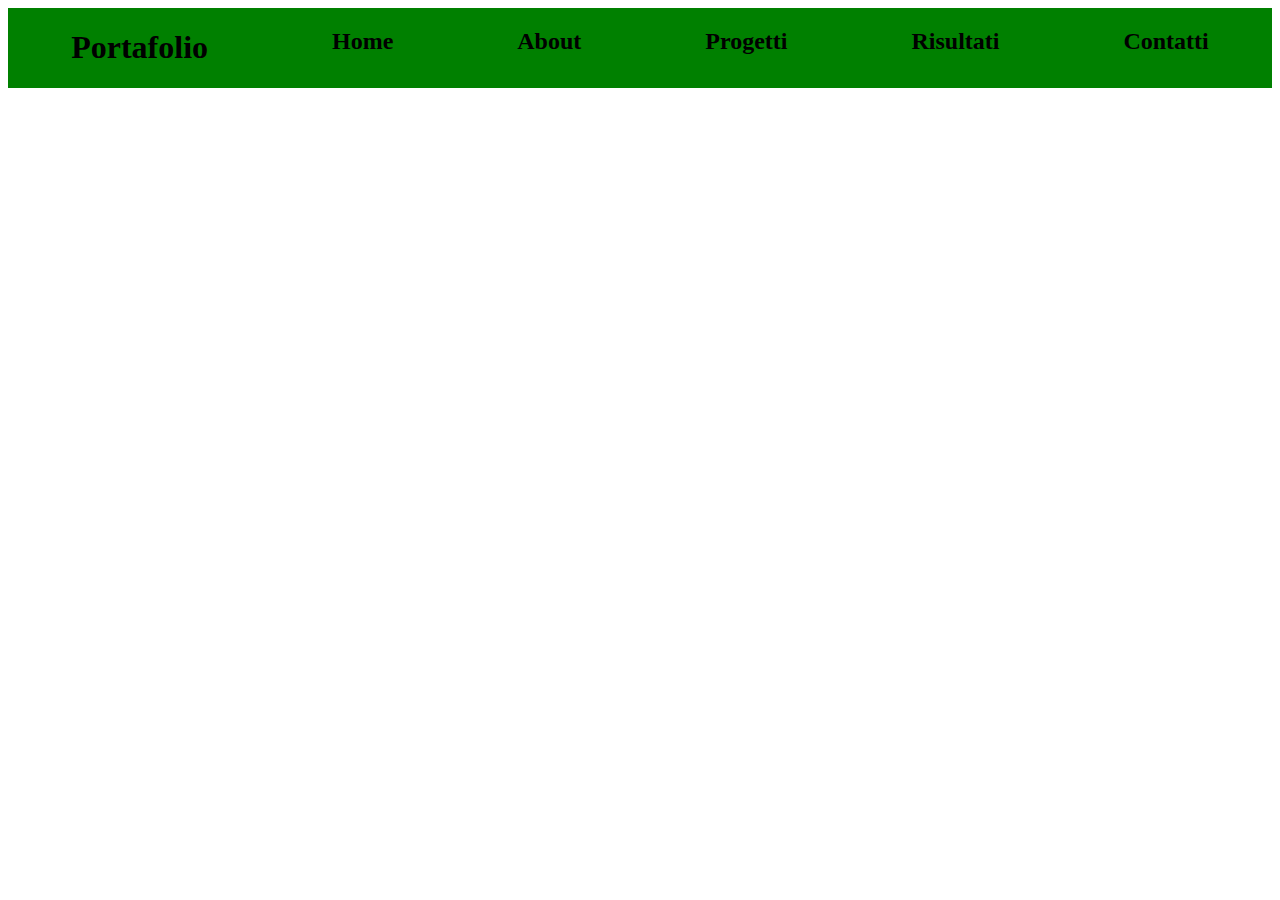
<file: TPSIT/Programmazione/Esercitazioni Scuola/Esercitazione 23-05.2025/html/index.html>
<!DOCTYPE html>
<html lang="it">
<head>
    <meta charset="UTF-8">
    <meta name="viewport" content="width=device-width, initial-scale=1.0">
    <title>Portafolio</title>
    <link rel="stylesheet" href="../css/style.css">
</head>
<body>
    <header>
       
        <div class ="header-content">
            <h1>Portafolio</h1>
            <h2>Home</h2>
            <h2>About</h2>
            <h2>Progetti</h2>
            <h2>Risultati</h2>
            <h2>Contatti</h2>

        </div>
    
    </header>

    
</body>
</html>
</file>
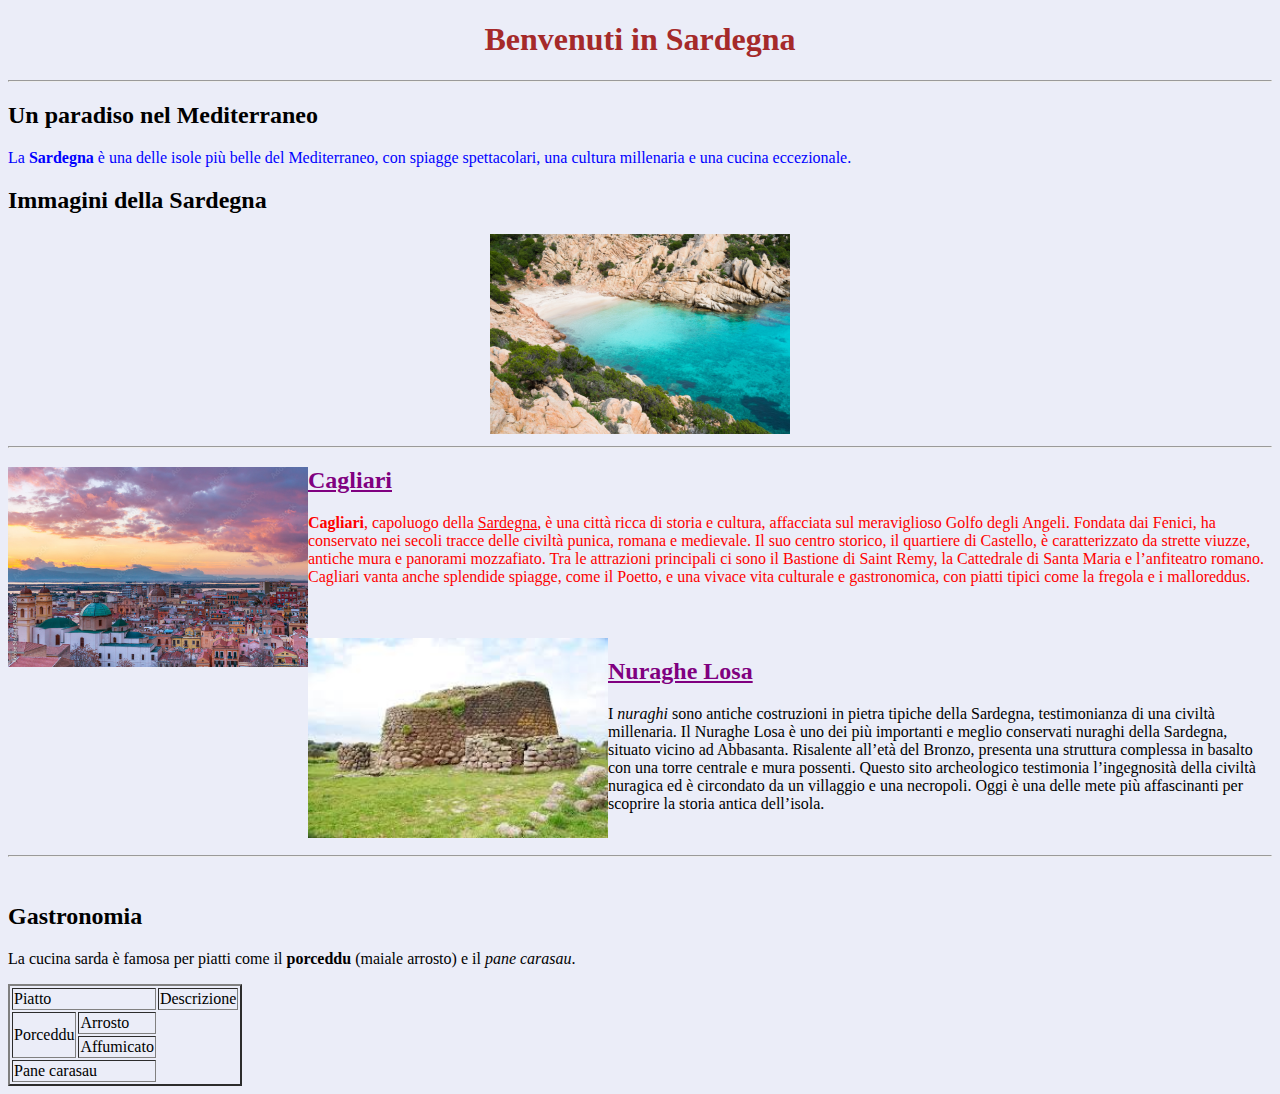
<file: TPSIT/Programmazione/Esercitazioni Scuola/Esercitazione 28-03-2025/assets/index.html>
<!DOCTYPE html>
<html lang="en">
<head>
    <meta charset="UTF-8">
    <meta name="viewport" content="width=o', initial-scale=1.0">
    <title>Sardegna</title>
</head>
<body bgcolor=" #ebedf8">
    <div align ="center">
        <font color="brown">
            <h1>Benvenuti in Sardegna</h1>
        </font>

    </div>
    <hr>

    <h2>Un paradiso nel Mediterraneo</h2>
    <font color="blue"> 
    <p> La <b>Sardegna</b> è una delle isole più belle del Mediterraneo, con spiagge spettacolari, una cultura
        millenaria e una cucina eccezionale.</p>
    </font>

    <h2>Immagini della Sardegna</h2>

    <div align ="center">
        <img src="../img/cala_coticcio.jpg" alt="Cala Coticcio" width="300" height="200">
    </div>

    <hr>

    <img src="../img/cagliari.jpg" alt="Cagliari" width="300" height="200" align ="left">

    <font color="Purple">
        <h2><u>Cagliari</u></h2>
    </font>

    <font color ="red">
        <p> <b>Cagliari</b>, capoluogo della <u>Sardegna</u>, è una città ricca di storia e cultura, affacciata sul meraviglioso
            Golfo degli Angeli. Fondata dai Fenici, ha conservato nei secoli tracce delle civiltà punica, romana e medievale.
            Il suo centro storico, il quartiere di Castello, è caratterizzato da strette viuzze, antiche mura e panorami
            mozzafiato. Tra le attrazioni principali ci sono il Bastione di Saint Remy, la Cattedrale di Santa Maria e l’anfiteatro
            romano. Cagliari vanta anche splendide spiagge, come il Poetto, e una vivace vita culturale e gastronomica,
            con piatti tipici come la fregola e i malloreddus.</p>
    </font>
    <br>
    <br>

    <img src="../img/nuraghe.jpg" alt="Nuraghe Losa " width="300" height="200" align ="left">

    <font color="Purple">
        <h2><u>Nuraghe Losa</u></h2>
    </font>

    <p>I <i>nuraghi</i> sono antiche
        costruzioni in pietra tipiche della Sardegna, testimonianza di una civiltà millenaria. Il Nuraghe Losa è uno dei
        più importanti e meglio conservati nuraghi della Sardegna, situato vicino ad Abbasanta. Risalente all’età del
        Bronzo, presenta una struttura complessa in basalto con una torre centrale e mura possenti. Questo sito
        archeologico testimonia l’ingegnosità della civiltà nuragica ed è circondato da un villaggio e una necropoli. Oggi
        è una delle mete più affascinanti per scoprire la storia antica dell’isola.
        </p>
    <br>
    <hr>
    <br>

    <h2>Gastronomia</h2>
    <p>La cucina sarda è famosa per piatti come il <b>porceddu</b> (maiale arrosto) e il <i>pane carasau</i>.</p>

    <table border="2">
        <tr>
            <td colspan="2"> Piatto</td>
            <td> Descrizione</td>
        </tr>

        <tr>
            <td rowspan="2">Porceddu</td>
            <td>Arrosto</td>

        </tr>
        <tr> 
            <td>Affumicato</td>
        </tr>

        <tr>
            <td colspan="2">Pane carasau</td>
        </tr>
    </table>

    
    
</body>
</html>
</file>
<file: TPSIT/Programmazione/Esercitazioni Scuola/Esercitazione 09-05-2025/css/style.css>
body {
    background-color: rgb(255, 254, 254);
}

.blocco-nero {
    background-color: black;
    color: white;   
    text-align: center;
    padding: 20px;
}

.blocco-bianco {
    background-color: white;
    border: 2px solid rgb(157, 157, 157);
    margin-top: 10px;
}

.centrato {
    text-align: center;
}

#img_profilo {
    width: 200px;
}

.sezione {
    display: flex;
    justify-content: space-between;
    gap: 30px;
}

.citazione {
    background-color: rgb(244, 226, 120);
    font-style: italic;
    border-left: 3px solid gray;
    text-align: center;
    margin-left: 5px;
    width: fit-content;
    margin: 0 auto;
}

.album {
    text-align: center;
    background-color: rgb(193, 195, 191);
    margin: 10px;
    border-radius: 20%;
}

ul {
    list-style-type: square;
}

a {
    color: violet
}

#su {
    color: yellow;
}
</file>
<file: TPSIT/Programmazione/Esercitazioni Scuola/Esercitazione 11-04-2025/CSS/style.css>
/*CSS ESTERNO*/

p{
    color: #00ff22;
    background-color: #adadad;
    }  

h1{
    color: #ff0000;
    background-color: #adadad;
}

img{
    float: left;

}

.container{
    width: 100%;
    max-width: 100%;
    margin: 0 auto;

}

.container img{
    width: 100%;
    height: auto;
}
</file>
<file: TPSIT/Programmazione/Esercitazioni Scuola/Esercitazione 16-05-2025/css/style.css>
/* Impostazioni di base */
    body {
        background-color: #fefefe;
        font-family: Arial, sans-serif;
        margin: 10px solid #ffff; 
    }

    /* Header */
    header {
        background-color: #2e3f2f;
        color: white;
        text-align: center;
        padding: 30px 20px;
    }

    .titoletti{
        text-align: center;
    }

    /* Collaborazioni */
    .collaborazioni {
        background-color: #d4ecd0;  /* Verde chiaro come nella tua immagine */
        padding: 20px 20px;
        max-width: 1000px;           /* Rimpicciolisce la larghezza del rettangolo */
        margin: 40px auto;          /* Centra e aggiunge spazio sopra e sotto */
        text-align: center;
    }

    .box-collab {
        display: flex;
        justify-content: center;
        gap: 250px;
        margin-top: 10px;
    }

    .box-collab span {
        background-color: #e0f0dc;
        padding: 10px 20px;
        border-radius: 8px;
        font-weight: bold;
    }

    /* Chi sono */
    .chi-sono {
        text-align: center;
        padding: 40px 20px;
    }

    .citazione {
        font-style: italic;
        background-color: #85c18517;
        color: #589858;
        border-left: 4px solid #50bb50;
        margin: 20px auto;
        padding: 10px;
        width: fit-content;
    }

    /* Spedizioni */
    .spedizioni {
        text-align: center;
        padding: 20px 20px;
        background-color: #d1c1c1;
        max-width: 1000px;
        margin: 40px auto;
    }

    .elenco-affiancato {
        display: flex;
        justify-content: center;
        gap: 60px; /* distanza tra i due elenchi */
        max-width: 900px;
        margin: 0 auto;
    }

    .spedizioni ol {
        list-style: decimal inside;
        padding: 0;
        margin: 0;
        text-align: left;
    }

    .spedizioni .titoli li,
    .spedizioni .date li {
        margin-bottom: 10px;
    }


    /* Galleria immagini */
    .galleria {
        text-align: center;
        padding: 40px 20px;
    }

    .galleria img {
        width: 100%;
        max-width: 500px;
        margin-top: 30px;
        border-radius: 6px;
    }

    .didascalia {
        font-size: 14px;
        color: #555;
        margin-top: 5px;
    }

    /* Diario */
    .diario {
        text-align: center;
        padding: 40px 20px;
    }

    .testo-diario {
        max-width: 600px;
        margin: auto;
        padding: 10px;
        background-color: #f2f2f2;
        border-left: 4px solid #aaa;
        font-style: italic;
    }

    /* Footer */
    footer {
        background-color: #2e3f2f;
        color: white;
        text-align: center;
        padding: 20px;
        margin-top: 40px;
    }

    footer a {
        color: #f5e842;
        text-decoration: none;
        font-weight: bold;
    }
</file>
<file: TPSIT/Programmazione/Esercitazioni Scuola/Esercitazione 23-05-2025/css/style.css>
body {
    margin: 0;
    font-family: Arial, sans-serif;
    background-color: #fdfdf8;
    color: #1a1a1a;
    line-height: 1.6;
}

/* HEADER */
header {
    background-color: #2d3e2d;
    color: white;
    text-align: center;
    padding: 20px 0;
}

h1 {
    margin: 0;
    font-size: 28px;
}

.sottotitolo {
    font-size: 16px;
    margin-top: 5px;
}

/* SEZIONI COMUNI */
.collaborazioni, .chi-sono, .spedizioni, .galleria, .diario, footer {
    padding: 30px 15px;
    max-width: 800px;
    margin: auto;
    text-align: center;
}

h2 {
    font-size: 20px;
    margin-bottom: 15px;
}

/* COLLABORAZIONI */
.bottoni {
    display: flex;
    justify-content: center;
    gap: 20px;
    flex-wrap: wrap;
}

.bottone {
    background-color: #e5f3e5;
    padding: 10px 20px;
    border-radius: 6px;
    font-weight: bold;
    color: #1a3a1a;
    cursor: default;
}

/* CITAZIONI */
blockquote {
    font-style: italic;
    background-color: #e8f7e8;
    display: inline-block;
    padding: 10px 15px;
    border-left: 4px solid #1a3a1a;
    margin-top: 15px;
    margin-bottom: 0;
}

/* SPEDIZIONI */
ol {
    text-align: left;
    padding-left: 20px;
}

ol li {
    margin: 8px 0;
    display: flex;
    justify-content: space-between;
}

/* GALLERIA */
.galleria .foto {
    margin-bottom: 30px;
}

.galleria img {
    width: 100%;
    max-width: 600px;
    height: auto;
    border-radius: 4px;
}

.galleria p {
    margin-top: 8px;
    font-size: 14px;
    color: #555;
}

/* FOOTER */
footer {
    background-color: #2d3e2d;
    color: white;
    text-align: center;
    padding: 20px 0;
}

.torna-su {
    display: inline-block;
    color: #f5d842;
    text-decoration: none;
}
</file>
<file: TPSIT/Programmazione/Esercitazioni Scuola/Esercitazione 23-05.2025/css/style.css>
body {
    margin: 10px solid white;
}

header{
    background-color: green;
}

.header-content{
    display: flex;
    text-align: center;
    justify-content: space-between;
    padding-left: 5%;
    padding-right: 5%;

}
</file>
